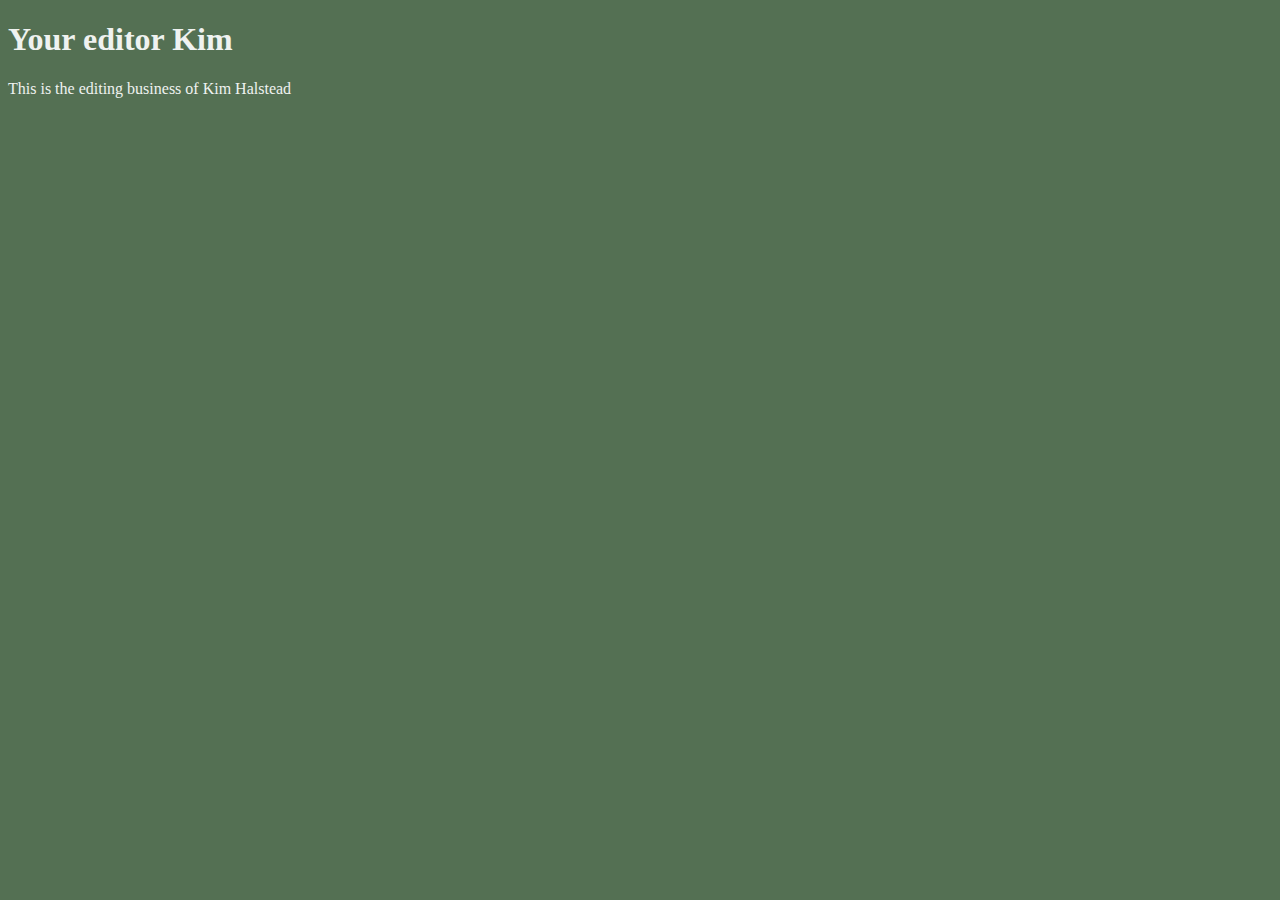
<file: unit_1/index.html>
<!DOCTYPE html>
<html>
	<head>
		<link rel="stylesheet" type="text/css" 
		href="CSS/style.css">
		<title>editing services</title>
	</head>
	<body>
		<h1>Your editor Kim</h1>
		<p>This is the editing business of Kim Halstead</p>
	</body>
</html>
</file>
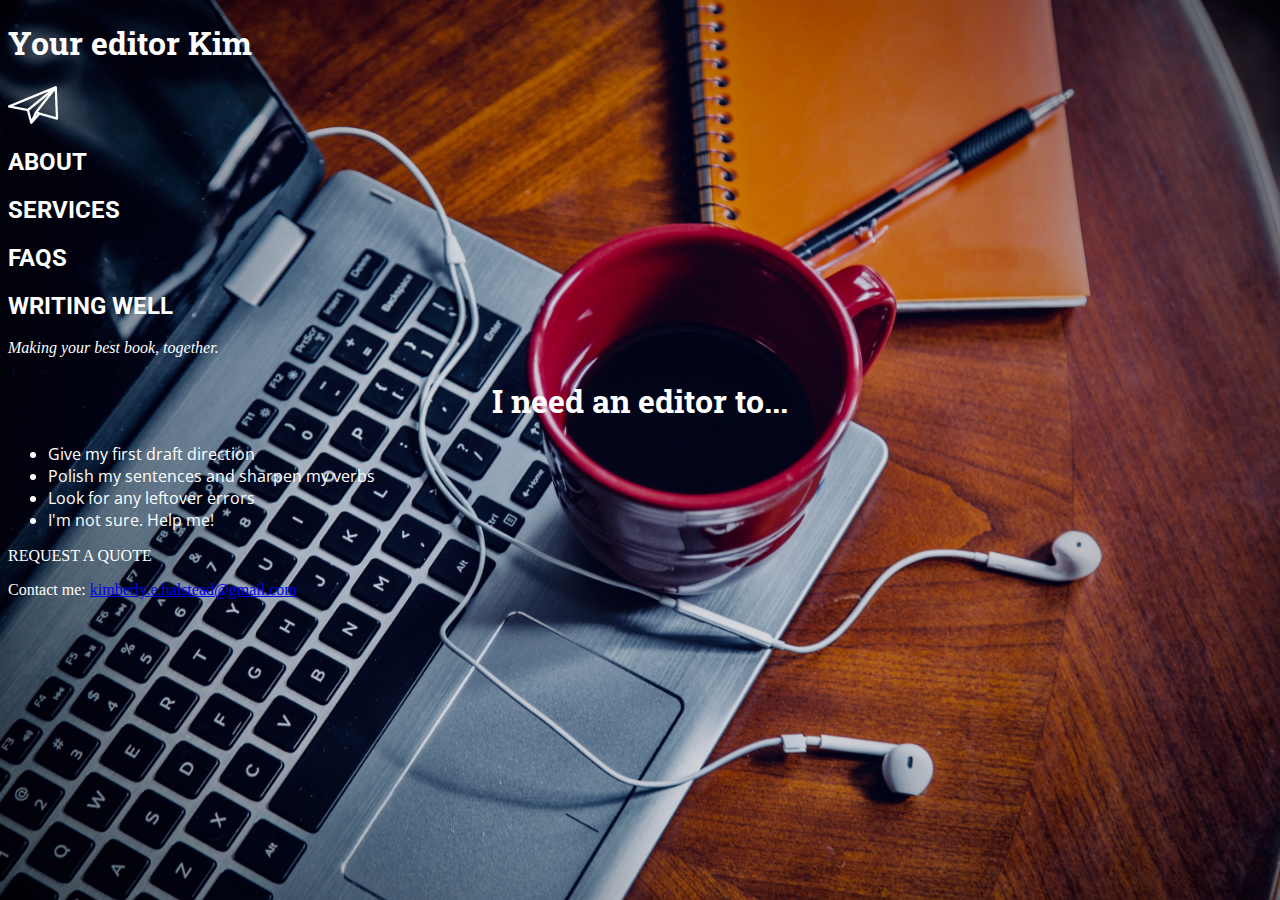
<file: unit_3/index.html>
<!DOCTYPE html>
<html>
	<head>
		<link rel="stylesheet" type="text/css" 
		href="css/style.css">
		<title>editing services</title>
		<link href="https://fonts.googleapis.com/css?family=Open+Sans|Roboto|Roboto+Slab&display=swap" rel="stylesheet">
	</head>
	<body>
		<h1>Your editor Kim</h1>
		<img src="images/fakelogo.png" alt="paper airplane logo" title="take your book to new heights">
		<h2 class=header-menu>About</h2>
		<h2 class=header-menu>Services</h2>
		<h2 class=header-menu>FAQs</h2>
		<h2 class=header-menu>writing well</h2>
		<p id="slogan">Making your best book, together.</p>
		<h1 id="introtext">I need an editor to...</h1>
		<ul>
			<li>Give my first draft direction</li>
			<li>Polish my sentences and sharpen my verbs</li>
			<li>Look for any leftover errors</li>
			<li>I'm not sure. Help me!</li>
		</ul>
		<p>REQUEST A QUOTE</p>
		<p>Contact me: <a href="mailto:kimberly.e.halstead@gmail.com">kimberly.e.halstead@gmail.com</a>

	</body>
</html>
</file>
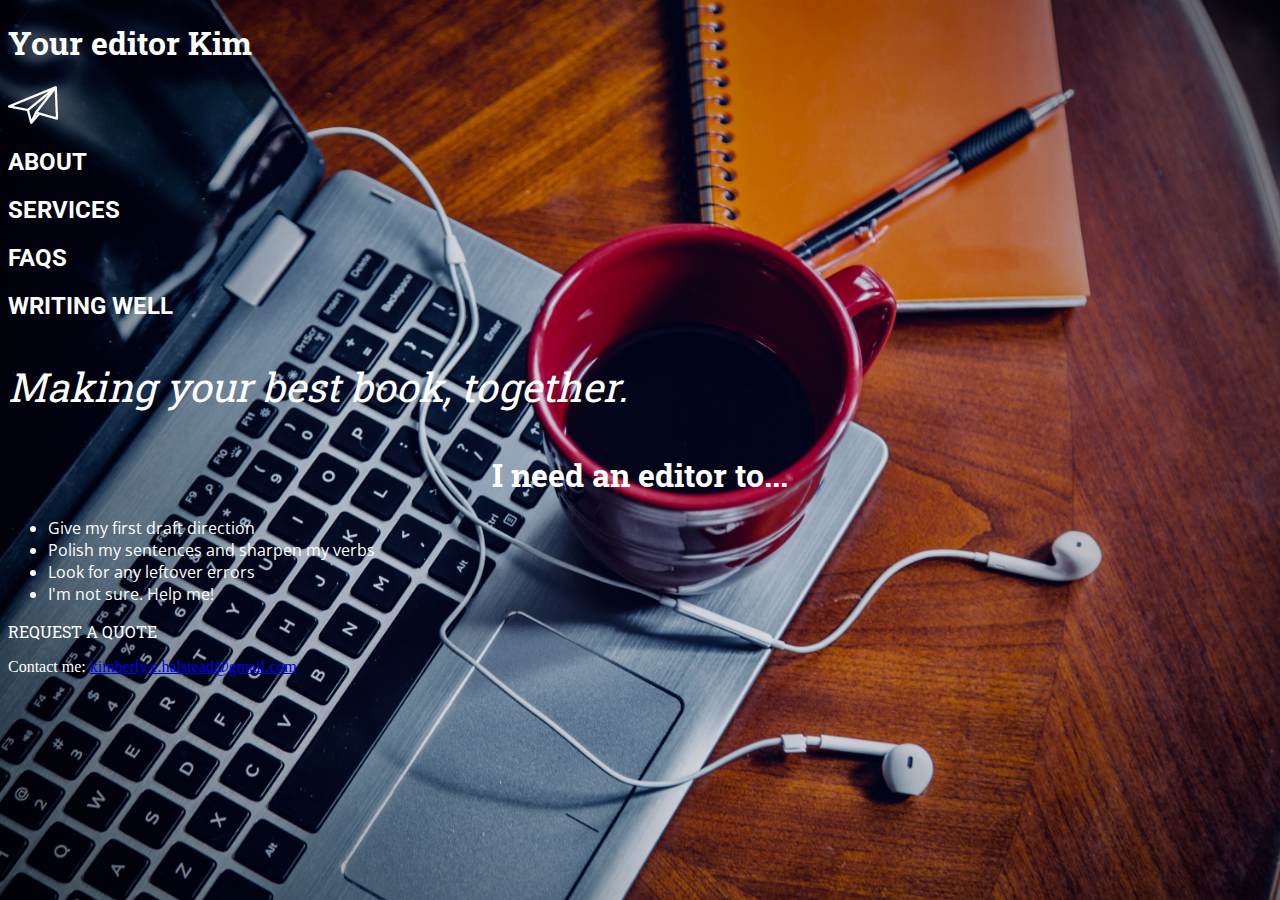
<file: unit_4/index.html>
<!DOCTYPE html>
<html>
	<head>
		<link rel="stylesheet" type="text/css" 
		href="css/style.css">
		<title>editing services</title>
	</head>
	<body>
		<h1>Your editor Kim</h1>
		<img src="images/fakelogo.png" alt="paper airplane logo" title="take your book to new heights">
		<h2 class=header-menu>About</h2>
		<h2 class=header-menu>Services</h2>
		<h2 class=header-menu>FAQs</h2>
		<h2 class=header-menu>writing well</h2>
		<p id="slogan">Making your best book, together.</p>
		<h1 id="introtext">I need an editor to...</h1>
		<ul>
			<li>Give my first draft direction</li>
			<li>Polish my sentences and sharpen my verbs</li>
			<li>Look for any leftover errors</li>
			<li>I'm not sure. Help me!</li>
		</ul>
		<p id=quotebutton>REQUEST A QUOTE</p>
		<p>Contact me: <a href="mailto:kimberly.e.halstead@gmail.com">kimberly.e.halstead@gmail.com</a>

	</body>
</html>
</file>
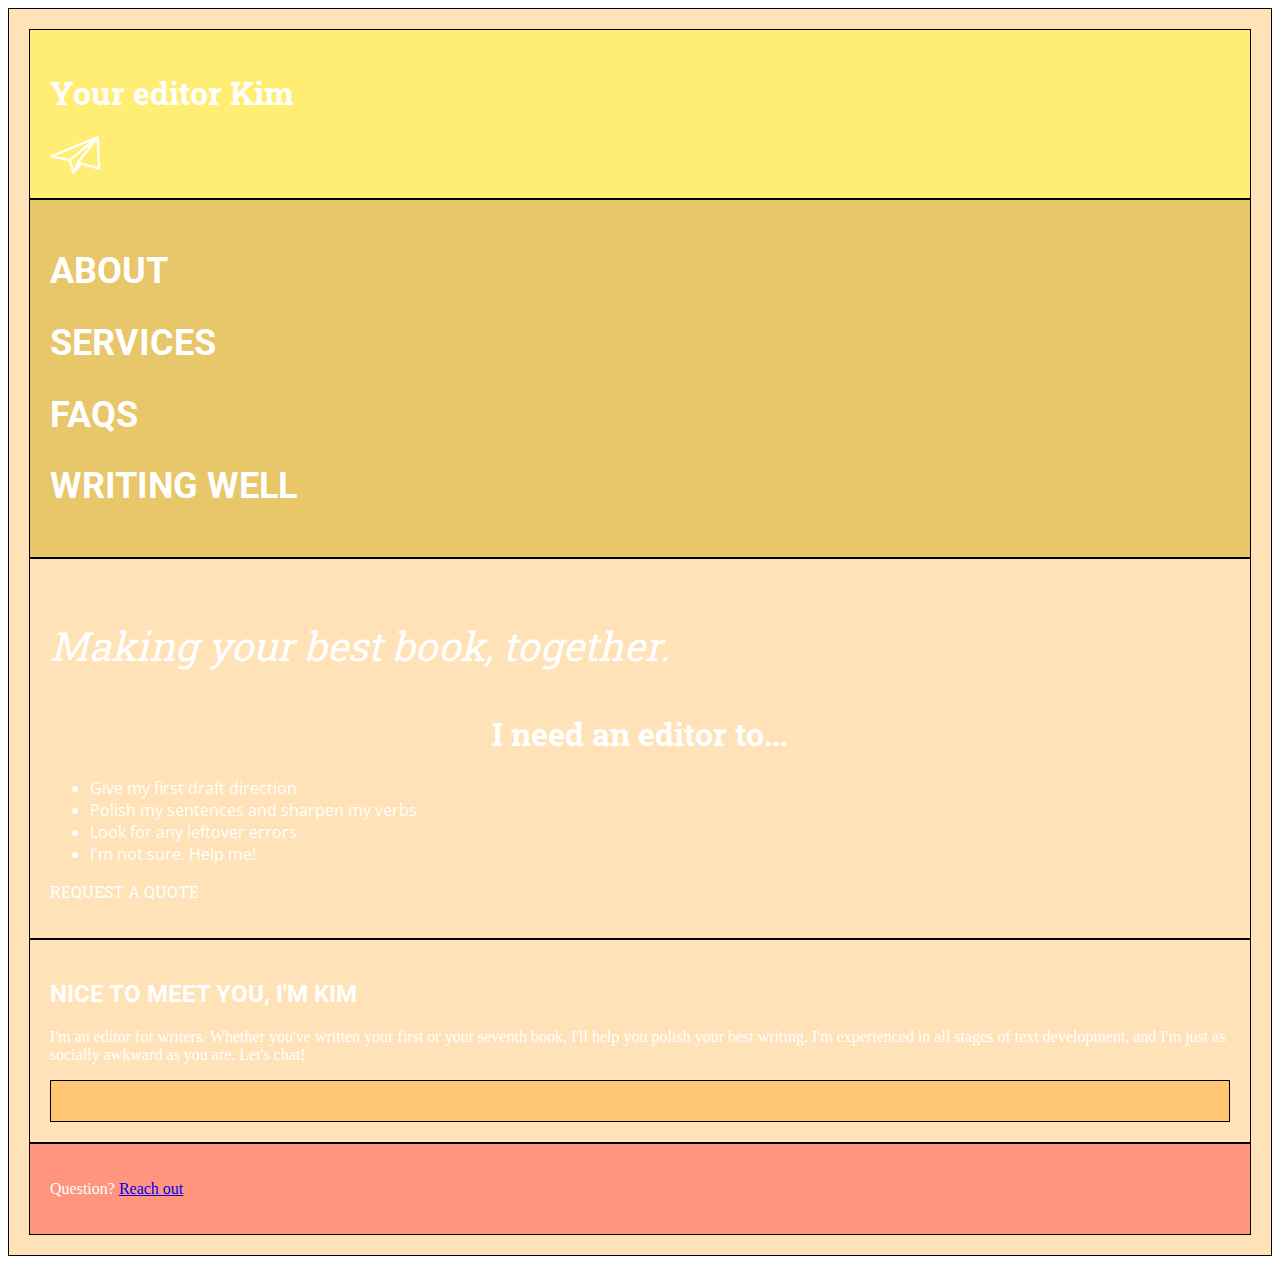
<file: unit_5/index.html>
<!DOCTYPE html>
<html>
	<head>
		<link rel="stylesheet" type="text/css" 
		href="css/style.css">
		<title>editing services</title>
	</head>
	<body>
		<div class="wrapper">
		<header>
			<h1>Your editor Kim</h1>
			<img src="images/fakelogo.png" alt="paper airplane logo" title="take your book to new heights">
			</header>
		<nav>
			<h2>About</h2>
			<h2>Services</h2>
			<h2>FAQs</h2>
			<h2>writing well</h2>
		</nav>
	<main>
		<section id="first">
			<p id="slogan">Making your best book, together.</p>
			<h1 id="introtext">I need an editor to...</h1>
			<ul>
				<li>Give my first draft direction</li>
				<li>Polish my sentences and sharpen my verbs</li>
				<li>Look for any leftover errors</li>
				<li>I'm not sure. Help me!</li>
			</ul>
			<p id=quotebutton>REQUEST A QUOTE</p>
		</section>
		<section id="second">
			<h2>Nice to meet you, I'm Kim</h2>
				<p>I'm an editor for writers. Whether you've written your first or your seventh book, I'll help you polish your best writing. I'm experienced in all stages of text development, and I'm just as socially awkward as you are. Let's chat!
				</p>
					<aside id="portrait">
					</aside>
			</section>
	</main>
		<footer>
			<p>Question? <a href="mailto:kimberly.e.halstead@gmail.com">Reach out</a>
			</p>
		</footer>
	</div>
	</body>
</html>
</file>
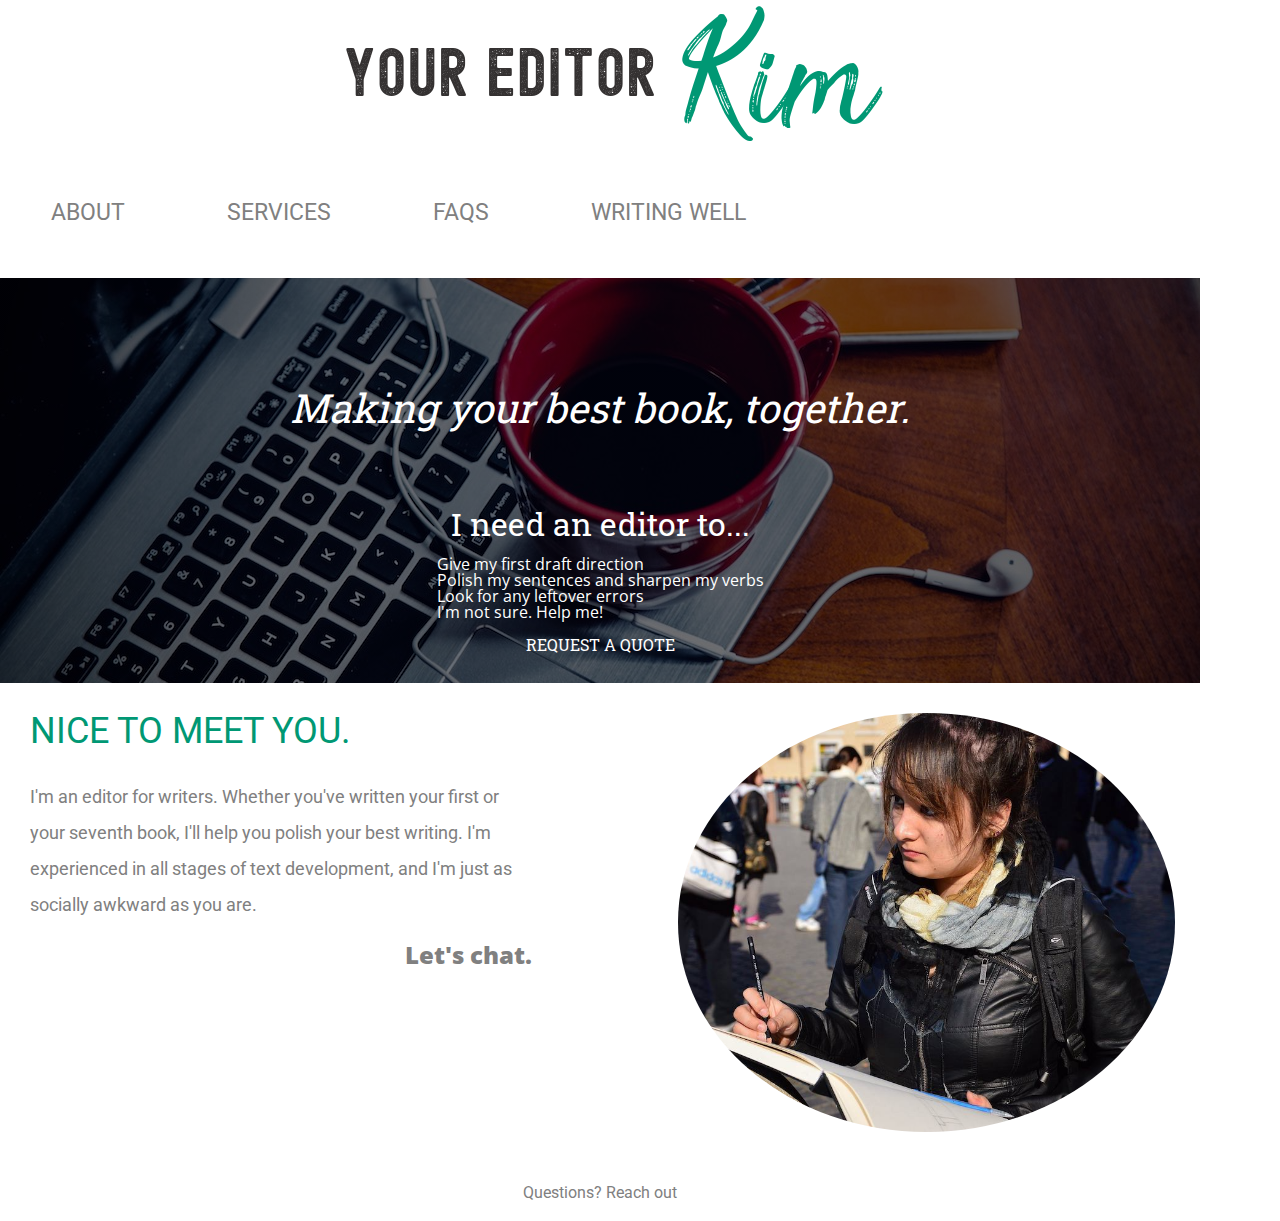
<file: unit_6/index.html>
<!DOCTYPE html>
<html>
	<head>
		<link rel="stylesheet" type="text/css" href="css/reset.css">
		<link rel="stylesheet" type="text/css" 
		href="css/style.css">
		<title>editing services</title>
	</head>
	<body>
		<div class="wrapper">
			<header>
				<div id=logo>
					<img src="images/logo.png" alt="your editor kim logo" title="take your book to new heights">
				</div>
			</header>
				<nav class="clearfix">
						<a href="#">About</a>
						<a href="#">Services</a>
						<a href="#">FAQs</a>
						<a href="#">writing well</a>
				</nav>
	<main>
			<section id="first">
				<div id="herotext">
					<p id="slogan">Making your best book, together.</p>
					<h1 id="introtext">I need an editor to...</h1>
					<br>
						<div id=center>
							<ul id="options">
								<li>Give my first draft direction</li>
								<li>Polish my sentences and sharpen my verbs</li>
								<li>Look for any leftover errors</li>
								<li>I'm not sure. Help me!</li>
							</ul>
							<br>
							<br>
							<p id="quotebutton">REQUEST A QUOTE</p>
						</div>
				</div>
			</section>
			<section id="second">
				<div id="floatleft">
					<h2>Nice to meet you.</h2>
						<p id="intropara">I'm an editor for writers. Whether you've written your first or your seventh book, I'll help you polish your best writing. I'm experienced in all stages of text development, and I'm just as socially awkward as you are. 
						<br>
						<p id="chat">Let's chat.
						</p>
						<br>
				</div>
				<div class="clearfix" id="portrait">
					<img src="images/kimportrait.jpg">
				</div>

			</section>

	</main>
		<footer>
			<p>Questions? <a href="mailto:kimberly.e.halstead@gmail.com">Reach out</a>
			</p>
		</footer>
		</div>
		</body>
</html>
</file>
<file: unit_1/CSS/style.css>
body {
	background-color: #547053;
}

h1, p {
	color: #eff2f0;
}
</file>
<file: unit_3/css/style.css>
body {
  background-image: url("../images/herofilter.jpg");
  background-size: cover;
  color: white;
}

#slogan {
	font-style: italic;
}

.header-menu {
  font-size:24px;
  font-family: Roboto, san-serif;
}

#introtext {
  text-align: center;
}

h1 {

  font-family: "Roboto Slab", serif;

}

h2 {
  text-transform: uppercase;
  font-family: "Roboto", san-serif;
}

ul { 
  text-align: left; 
  font-family: "Open Sans", san-serif;
} 

p {
  
}
</file>
<file: unit_4/css/style.css>
@import url('https://fonts.googleapis.com/css?family=Open+Sans|Roboto|Roboto+Slab:400,700');

body {
  background-image: url("../images/herofilter.jpg");
  background-size: cover;
  color: white;
  font-size: 16px;
}

h1 {
  font-family: "Roboto Slab", serif;
  font-size: 2em;
}

h2 {
  text-transform: uppercase;
  font-family: "Roboto", san-serif;
  font size: 1.5em;
}

ul { 
  text-align: left; 
  font-family: "Open Sans", san-serif;
  font-size: 1em;
} 

p {
  
}

.header-menu {
  font-size: 1.5em;
  font-family: Roboto, Helvetica, san-serif;
}

#introtext {
  text-align: center;
  font-size: 2em;
}

#slogan {
  font-family: "Roboto Slab", serif;
  font-style: italic;
  font-size: 2.5em;
}

#quotebutton {
  font-family: "Roboto Slab", san-serif;
  text-transform: uppercase;
  font size: 1.25em;
}
</file>
<file: unit_5/css/style.css>
@import url('https://fonts.googleapis.com/css?family=Open+Sans|Roboto|Roboto+Slab:400,700');

body {
  color: white;
  font-size: 16px;
}

h1 {
  font-family: "Roboto Slab", serif;
  font-size: 2em;
}

h2 {
  text-transform: uppercase;
  font-family: Roboto, Helvetica, san-serif;
  font size: 1.5em;
}

ul { 
  text-align: left; 
  font-family: "Open Sans", san-serif;
  font-size: 1em;
} 

p {
  font-size: 1em;
  
}

header {
  background: #FFED74;
    border: 1px black solid;
    padding: 20px;
}

nav {
  font-size: 1.5em;
  font-family: Roboto, Helvetica, san-serif;
  background: #E8C66A;
  border: 1px black solid;
  padding: 20px;
}

footer {
  background: #FF957E;
  border: 1px black solid;
  padding: 20px;
}

aside {
  border: 1px black solid;
  padding: 20px;
}

section {
  border: 1px black solid;
  padding: 20px;
}

.wrapper { 
  background-color: #FFE2B8;
  border: 1px black solid;
  padding: 20px;

}

#first {
  background-image: url("../images/herofilter.jpg");
  background-size: auto;
  background: #FFE2B8;
}

#second {
  background: #FFE2B8;
}

#introtext {
  text-align: center;
  font-size: 2em;
}

#slogan {
  font-family: "Roboto Slab", serif;
  font-style: italic;
  font-size: 2.5em;
}

#quotebutton {
  font-family: "Roboto Slab", san-serif;
  text-transform: uppercase;
  font size: 1.25em;
}

#portrait {
  background: #FFC675;
}
</file>
<file: unit_6/css/style.css>
@import url('https://fonts.googleapis.com/css?family=Open+Sans|Roboto|Roboto+Slab:400,700');

body {
  color: white;
  font-size: 16px;
  width: auto;
}

header {
    background: white;
}

nav {
  width:100%;
  font-size: 1.5em;
  font-family: Roboto, Helvetica, san-serif;
  background: white;
  overflow: hidden;
  margin-left: auto;
  margin-right: auto;
}

a {
  color: grey;
  text-decoration: none;
  font-size: 1em;
  border-bottom: 3px solid white;
}

a:hover {
  color: lightgrey;
  border-bottom: 3px solid #009874;
}

nav a {
  font-size: 23px;
  display: block;
  float: left;
  padding: 1px;
  margin: 50px;
  text-transform: uppercase;
  border-bottom: 3px solid white;
}


.clearfix:after {
  visibility: hidden;
  display: block;
  content: " ";
  clear: both;
  height: 0;
  font-size: 0;
}

h1 {
  font-family: "Roboto Slab", serif;
  font-size: 2em;
}

h2 {
  text-transform: uppercase;
  font-family: Roboto, Helvetica, san-serif;
  font size: 24px;
  color: #009874;
  padding: 30px;
}

p {
  font-family: Roboto, Helvetica, san-serif; 
}

main {
  clear: both;
}

footer {
  padding: 20px;
}

section {
}

.wrapper { 
  max-width: 1200px;

}

.clearfix:after { 
  visibility: hidden; 
  display: block; 
  font-size: 0; 
  content: " "; 
  clear: both; 
  height: 0; 
} 


#first {
  background-image: linear-gradient(rgba(0, 0, 0, 0.5), 
    rgba(0, 0, 0, 0.5)), url("../images/herofilter.jpg");
  max-width: 1200px;
  display: block;
  background-position: center;
  background-repeat: no-repeat;
}

#herotext {
  padding: 30px;
  margin: auto;
}

#second {
  width: 100%;
  overflow: auto;
  margin: auto;
}

#introtext {
  text-align: center;
  font-size: 2em;
}

#center {
  text-align: center;
  margin: auto;
}

#options { 
  display: inline-block;
  text-align: left;
  font-family: "Open Sans", san-serif;
  font-size: 1em;
  margin: auto;
} 

#logo img{
  max-width: 100%;
  height: auto;
  display: block;
  margin-left: auto;
  margin-right: auto;
}

#slogan {
  font-family: "Roboto Slab", serif;
  font-style: italic;
  font-size: 2.5em;
  margin: 2em;
  text-align: center;
}

#quotebutton {
  font-family: "Roboto Slab", san-serif;
  text-transform: uppercase;
  font size: 1.25em;
}

#textblock {
  margin: 10px;
  width: 40%;
  float: left;
}

#portrait {
   float:right;
   width: 46%;
   background: white;
}

#portrait img {
  border-radius: 50%;
  max-width: 90%;
  height: auto;
  padding: 30px;
}

#floatleft {
  display: inline-block;
  width: 46%;
  float:left;
  height: 400px;
}

#floatleft h2 {
  font-size: 36px;
  padding: 30 30 10 30px;
}

#intropara {
  font-size: 18px;
  line-height: 2;
  color: grey;
  padding: 0 30px;
}

#chat {
  font-family: "Open Sans", san-serif;
  font-size: 24px;
  font-weight: 800;
  text-align: right;
  color: grey;
  padding: 20px;
}

footer p {
  text-align: center;
  color: gray;
}
</file>
